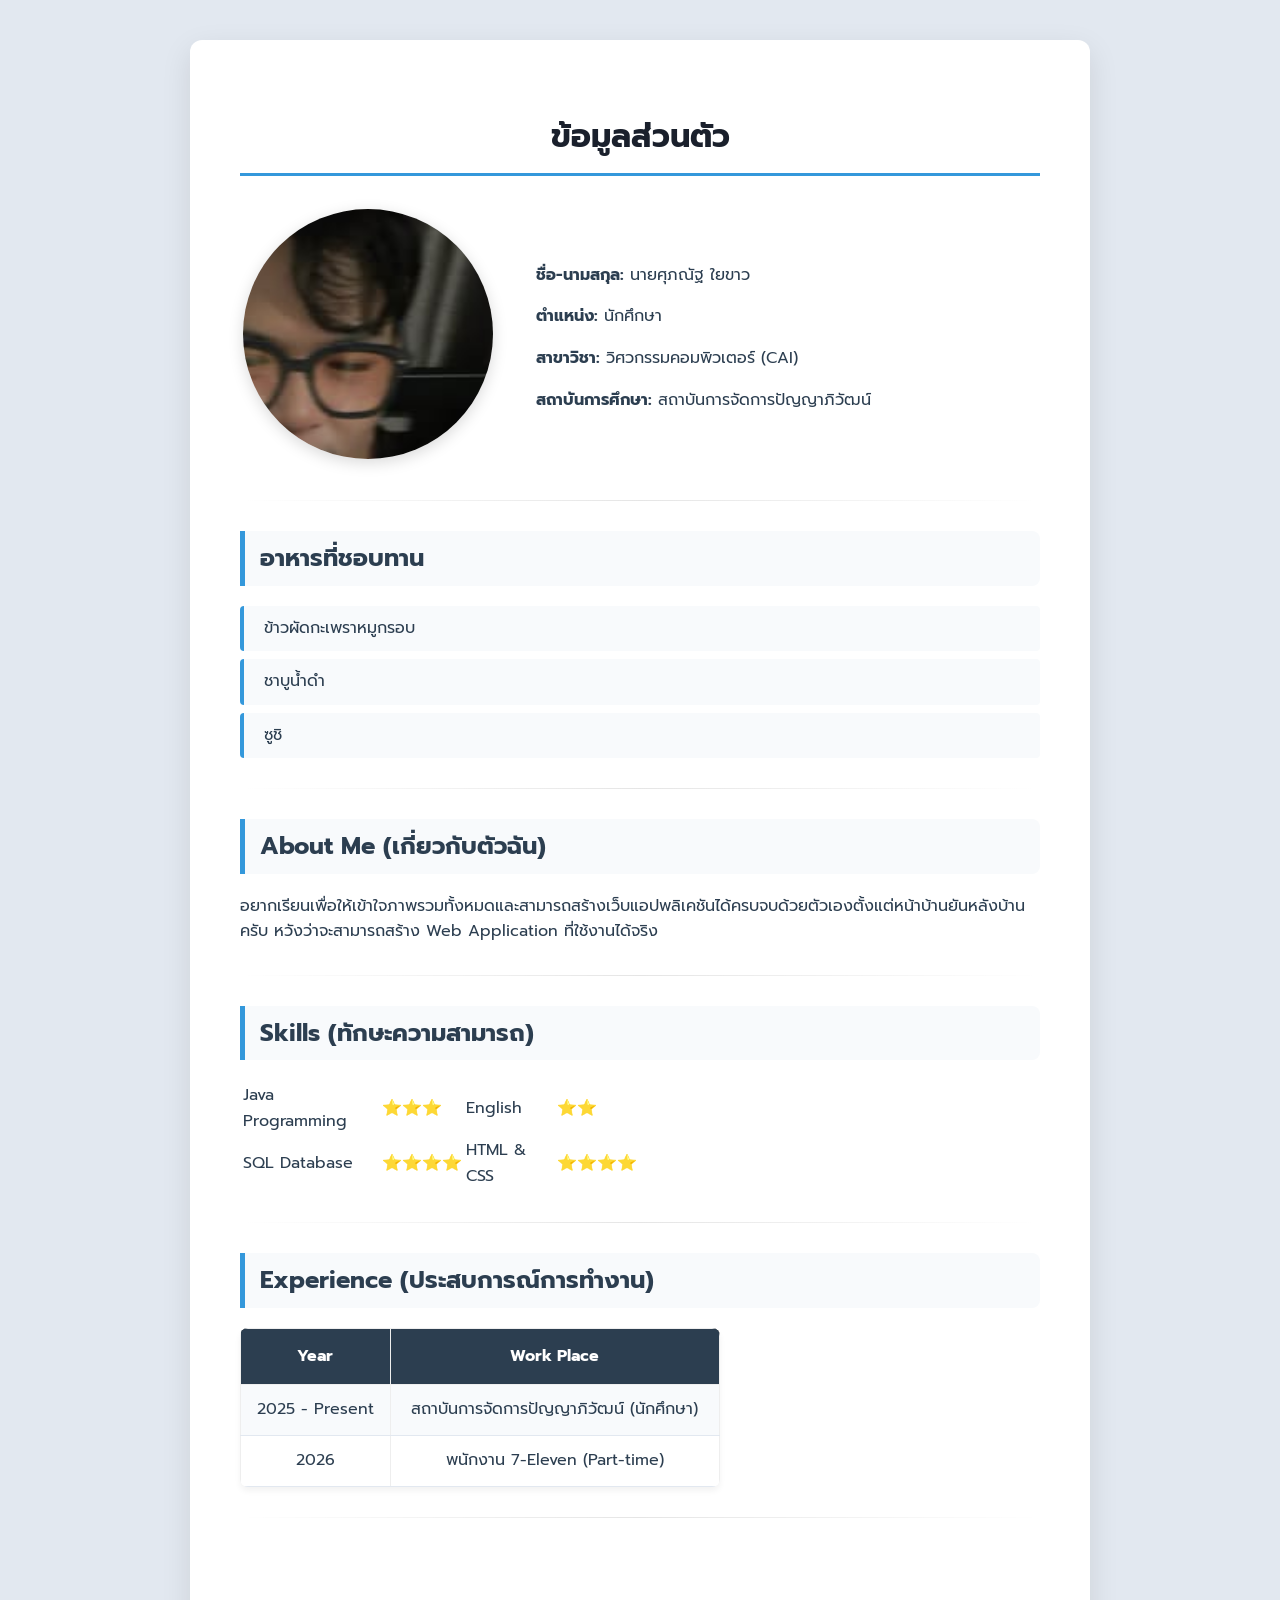
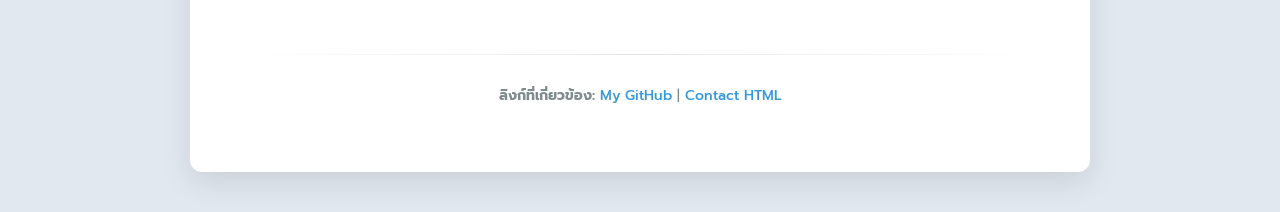
<file: index.html>
<!DOCTYPE html>
<html lang="th">
<head>
    <meta charset="UTF-8">
    <meta name="viewport" content="width=device-width, initial-scale=1.0">
    <title>แนะนำตัว -  ศุภณัฐ ใยขาว</title>
    <!-- อย่าลืมลิ้งก์ไฟล์ CSS -->
    <link rel="stylesheet" href="styles.css">
</head>
<body>

    <h1>ข้อมูลส่วนตัว</h1>
    
    <!-- นำรูปโปรไฟล์และข้อมูลส่วนตัวมาจัด Layout ในรูปแบบ Table -->
    <table>
        <tr>
            <!-- ส่วนรูปภาพ (ทำเป็นวงกลม) -->
            <!-- Challenge: ทำให้รูปกับ Text ห่างกันโดยใช้ padding-right -->
            <td style="padding-right: 40px;">
                <img src="profile.png" alt="รูปโปรไฟล์ของดริค" width="250" style="height: 250px; border-radius: 50%; object-fit: cover;">
            </td>
            
            <!-- ส่วนข้อมูลส่วนตัว -->
            <td>
                <p><strong>ชื่อ-นามสกุล:</strong> นายศุภณัฐ ใยขาว</p>
                <p><strong>ตำแหน่ง:</strong> นักศึกษา</p>
                <p><strong>สาขาวิชา:</strong> วิศวกรรมคอมพิวเตอร์ (CAI)</p>
                <p><strong>สถาบันการศึกษา:</strong> สถาบันการจัดการปัญญาภิวัฒน์</p>
            </td>
        </tr>
    </table>

    <hr>

    <!-- ใช้ ul เพื่อบอกสิ่งที่ชอบทาน 3 อย่าง -->
    <h2>อาหารที่ชอบทาน</h2>
    <ul>
        <li>ข้าวผัดกะเพราหมูกรอบ</li>
        <li>ชาบูนํ้าดำ</li>
        <li>ซูชิ</li>
    </ul>

    <hr>

    <!-- ส่วน About me (ประวัติสั้นๆ) -->
    <h2>About Me (เกี่ยวกับตัวฉัน)</h2>
    <p>อยากเรียนเพื่อให้เข้าใจภาพรวมทั้งหมดและสามารถสร้างเว็บแอปพลิเคชันได้ครบจบด้วยตัวเองตั้งแต่หน้าบ้านยันหลังบ้านครับ หวังว่าจะสามารถสร้าง Web Application ที่ใช้งานได้จริง</p>

    <hr>

    <!-- ส่วน Skill และระดับพลัง ใช้ Table 4 คอลัมน์ -->
    <h2>Skills (ทักษะความสามารถ)</h2>
    <table style="width: 50%; text-align: left;">
        <tr>
            <td>Java Programming</td>
            <td>⭐⭐⭐</td>
            <td>English</td>
            <td>⭐⭐</td>
        </tr>
        <tr>
            <td>SQL Database</td>
            <td>⭐⭐⭐⭐</td>
            <td>HTML & CSS</td>
            <td>⭐⭐⭐⭐</td>
        </tr>
    </table>

    <hr>

    <!-- ส่วน Experience ใช้ Table -->
    <h2>Experience (ประสบการณ์การทำงาน)</h2>
    <table border="1" style="border-collapse: collapse; width: 60%; text-align: center;">
        <tr style="background-color: #333; color: white;">
            <th>Year</th>
            <th>Work Place</th>
        </tr>
        <tr>
            <td>2025 - Present</td>
            <td>สถาบันการจัดการปัญญาภิวัฒน์ (นักศึกษา)</td>
        </tr>
        <tr>
            <td>2026</td>
            <td>พนักงาน 7-Eleven (Part-time)</td>
        </tr>
    </table>

    <hr>

    <br><br><br>

    <!-- ส่วน Footer ใส่ Link Github และ contact.html -->
    <footer>
        <hr>
        <p><strong>ลิงก์ที่เกี่ยวข้อง:</strong> 
            <a href="https://github.com/" target="_blank">My GitHub</a> | 
            <a href="https://www.w3schools.com/howto/howto_css_contact_form.asp">Contact HTML</a>
        </p>
    </footer>

</body>
</html>
</file>
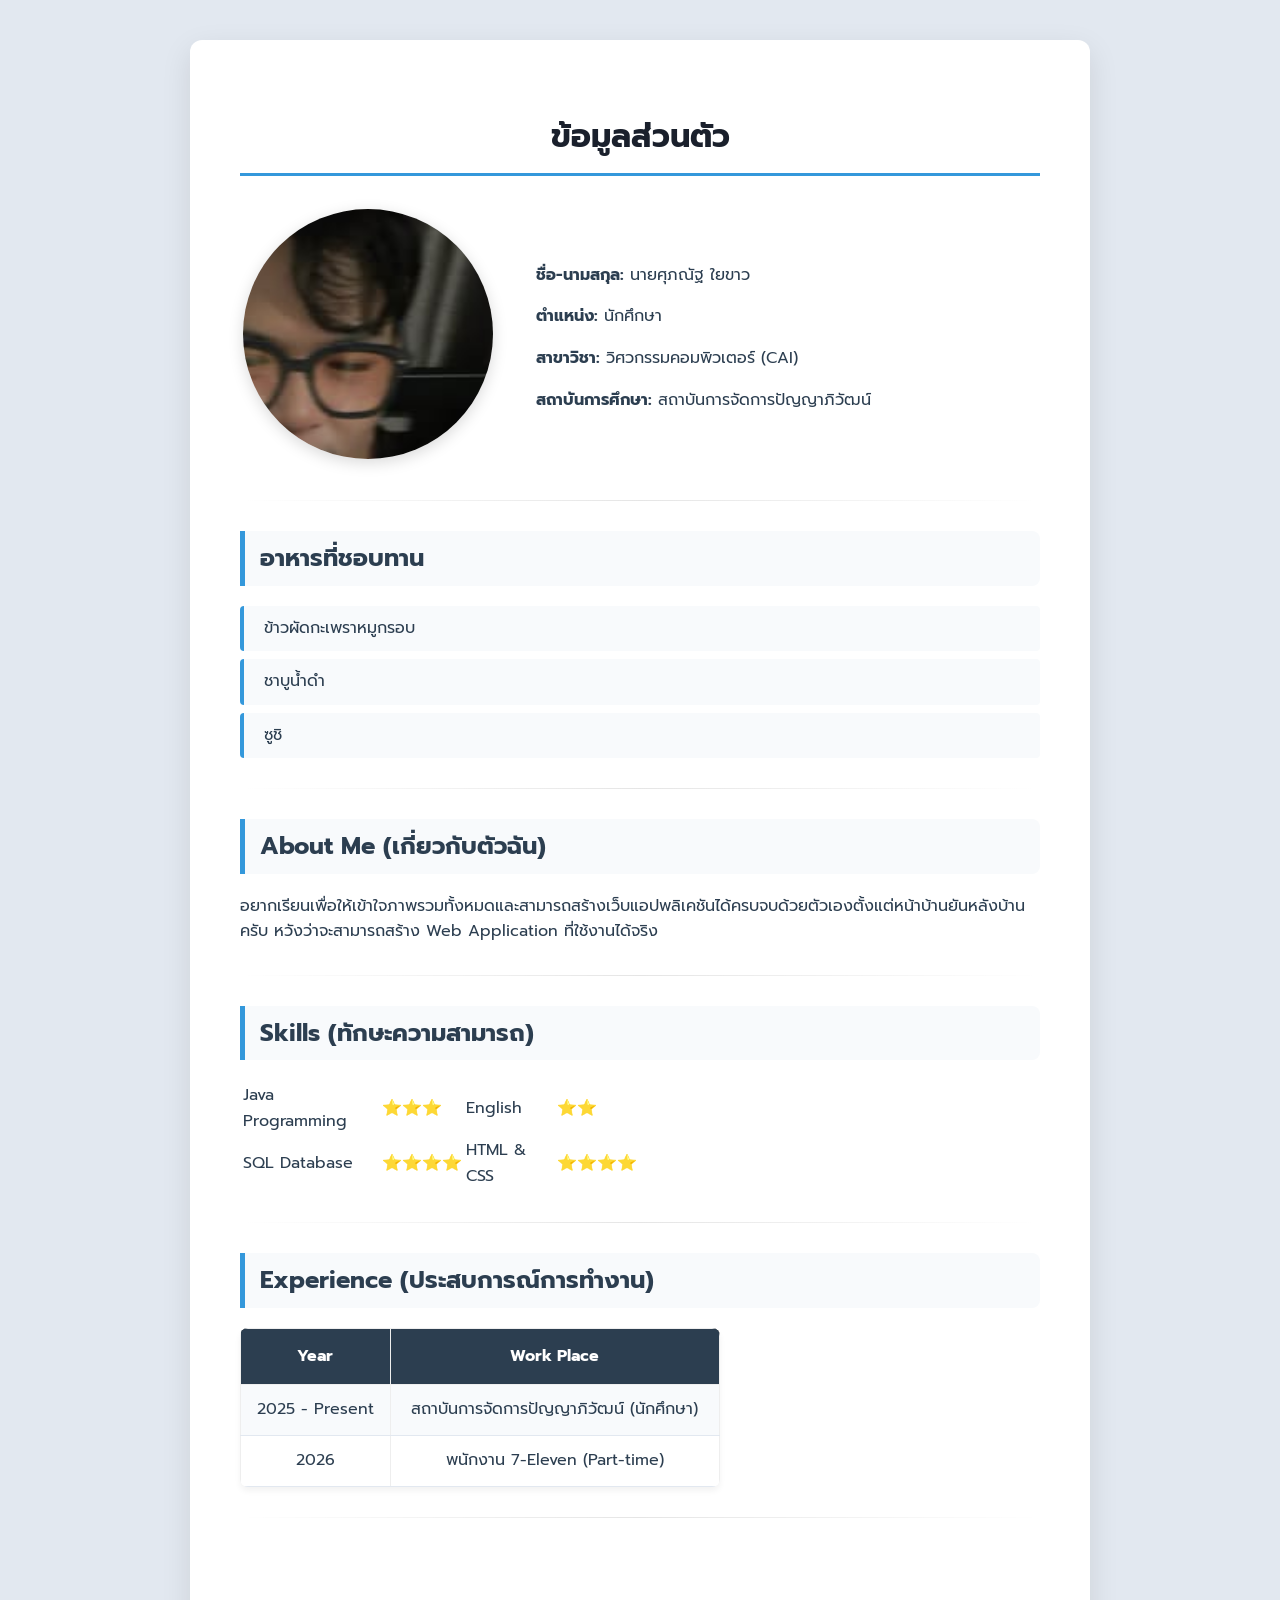
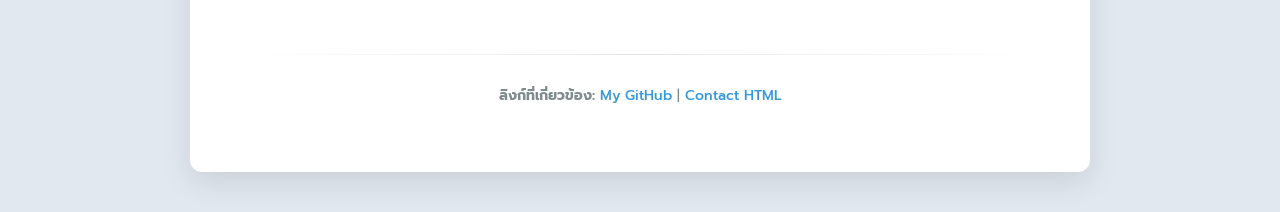
<file: index4.html>
<!DOCTYPE html>
<html lang="th">
<head>
    <meta charset="UTF-8">
    <meta name="viewport" content="width=device-width, initial-scale=1.0">
    <title>แนะนำตัว -  ศุภณัฐ ใยขาว</title>
    <!-- อย่าลืมลิ้งก์ไฟล์ CSS -->
    <link rel="stylesheet" href="styles.css">
</head>
<body>

    <h1>ข้อมูลส่วนตัว</h1>
    
    <!-- นำรูปโปรไฟล์และข้อมูลส่วนตัวมาจัด Layout ในรูปแบบ Table -->
    <table>
        <tr>
            <!-- ส่วนรูปภาพ (ทำเป็นวงกลม) -->
            <!-- Challenge: ทำให้รูปกับ Text ห่างกันโดยใช้ padding-right -->
            <td style="padding-right: 40px;">
                <img src="profile.png" alt="รูปโปรไฟล์ของดริค" width="250" style="height: 250px; border-radius: 50%; object-fit: cover;">
            </td>
            
            <!-- ส่วนข้อมูลส่วนตัว -->
            <td>
                <p><strong>ชื่อ-นามสกุล:</strong> นายศุภณัฐ ใยขาว</p>
                <p><strong>ตำแหน่ง:</strong> นักศึกษา</p>
                <p><strong>สาขาวิชา:</strong> วิศวกรรมคอมพิวเตอร์ (CAI)</p>
                <p><strong>สถาบันการศึกษา:</strong> สถาบันการจัดการปัญญาภิวัฒน์</p>
            </td>
        </tr>
    </table>

    <hr>

    <!-- ใช้ ul เพื่อบอกสิ่งที่ชอบทาน 3 อย่าง -->
    <h2>อาหารที่ชอบทาน</h2>
    <ul>
        <li>ข้าวผัดกะเพราหมูกรอบ</li>
        <li>ชาบูนํ้าดำ</li>
        <li>ซูชิ</li>
    </ul>

    <hr>

    <!-- ส่วน About me (ประวัติสั้นๆ) -->
    <h2>About Me (เกี่ยวกับตัวฉัน)</h2>
    <p>อยากเรียนเพื่อให้เข้าใจภาพรวมทั้งหมดและสามารถสร้างเว็บแอปพลิเคชันได้ครบจบด้วยตัวเองตั้งแต่หน้าบ้านยันหลังบ้านครับ หวังว่าจะสามารถสร้าง Web Application ที่ใช้งานได้จริง</p>

    <hr>

    <!-- ส่วน Skill และระดับพลัง ใช้ Table 4 คอลัมน์ -->
    <h2>Skills (ทักษะความสามารถ)</h2>
    <table style="width: 50%; text-align: left;">
        <tr>
            <td>Java Programming</td>
            <td>⭐⭐⭐</td>
            <td>English</td>
            <td>⭐⭐</td>
        </tr>
        <tr>
            <td>SQL Database</td>
            <td>⭐⭐⭐⭐</td>
            <td>HTML & CSS</td>
            <td>⭐⭐⭐⭐</td>
        </tr>
    </table>

    <hr>

    <!-- ส่วน Experience ใช้ Table -->
    <h2>Experience (ประสบการณ์การทำงาน)</h2>
    <table border="1" style="border-collapse: collapse; width: 60%; text-align: center;">
        <tr style="background-color: #333; color: white;">
            <th>Year</th>
            <th>Work Place</th>
        </tr>
        <tr>
            <td>2025 - Present</td>
            <td>สถาบันการจัดการปัญญาภิวัฒน์ (นักศึกษา)</td>
        </tr>
        <tr>
            <td>2026</td>
            <td>พนักงาน 7-Eleven (Part-time)</td>
        </tr>
    </table>

    <hr>

    <br><br><br>

    <!-- ส่วน Footer ใส่ Link Github และ contact.html -->
    <footer>
        <hr>
        <p><strong>ลิงก์ที่เกี่ยวข้อง:</strong> 
            <a href="https://github.com/" target="_blank">My GitHub</a> | 
            <a href="https://www.w3schools.com/howto/howto_css_contact_form.asp">Contact HTML</a>
        </p>
    </footer>

</body>
</html>
</file>
<file: styles.css>
@import url('https://fonts.googleapis.com/css2?family=Prompt:wght@300;400;500;700&display=swap');

html {
    background-color: #e2e8f0;
}

body {
    font-family: 'Prompt', sans-serif;
    color: #2c3e50;
    line-height: 1.6;
    max-width: 800px;
    margin: 40px auto;
    padding: 50px;
    background-color: #ffffff;
    border-radius: 12px;
    box-shadow: 0 10px 30px rgba(0,0,0,0.1);
}

h1 {
    text-align: center;
    color: #1a202c;
    border-bottom: 3px solid #3498db;
    padding-bottom: 10px;
    margin-bottom: 30px;
}

h2 {
    color: #2c3e50;
    border-left: 5px solid #3498db;
    padding-left: 15px;
    background-color: #f8fafc;
    padding: 8px 15px;
    border-radius: 0 8px 8px 0;
}

hr {
    border: 0;
    height: 1px;
    background-image: linear-gradient(to right, rgba(0, 0, 0, 0), rgba(0, 0, 0, 0.1), rgba(0, 0, 0, 0));
    margin: 30px 0;
}

img {
    box-shadow: 0 4px 15px rgba(0,0,0,0.15);
    transition: transform 0.3s ease;
}

img:hover {
    transform: scale(1.05);
}

ul {
    list-style-type: none;
    padding: 0;
}

ul li {
    background: #f8fafc;
    margin: 8px 0;
    padding: 10px 20px;
    border-left: 4px solid #3498db;
    border-radius: 4px;
    transition: transform 0.2s;
}

ul li:hover {
    transform: translateX(10px);
    background-color: #e0f2fe;
}

table[border="1"] {
    border: none !important;
    box-shadow: 0 4px 6px rgba(0,0,0,0.05);
    border-radius: 8px;
    overflow: hidden;
}

table[border="1"] th {
    background-color: #2c3e50 !important;
    color: #ffffff;
    padding: 15px;
}

table[border="1"] td {
    padding: 12px;
    border-bottom: 1px solid #e2e8f0;
}

table[border="1"] tr:nth-child(even) {
    background-color: #f8fafc;
}

table[border="1"] tr:hover {
    background-color: #e2e8f0;
}

button {
    background-color: #3498db !important;
    color: white;
    padding: 12px 30px !important;
    border-radius: 30px !important;
    font-family: 'Prompt', sans-serif;
    font-weight: 500;
    box-shadow: 0 4px 10px rgba(52, 152, 219, 0.3);
    transition: all 0.3s ease;
    display: block;
    margin: 20px auto;
}

button:hover {
    background-color: #2980b9 !important;
    box-shadow: 0 6px 15px rgba(52, 152, 219, 0.4);
    transform: translateY(-3px);
}

footer {
    text-align: center;
    color: #7f8c8d;
    font-size: 14px;
}

footer a {
    color: #3498db;
    text-decoration: none;
    font-weight: 500;
}

footer a:hover {
    text-decoration: underline;
    color: #2980b9;
}
</file>
